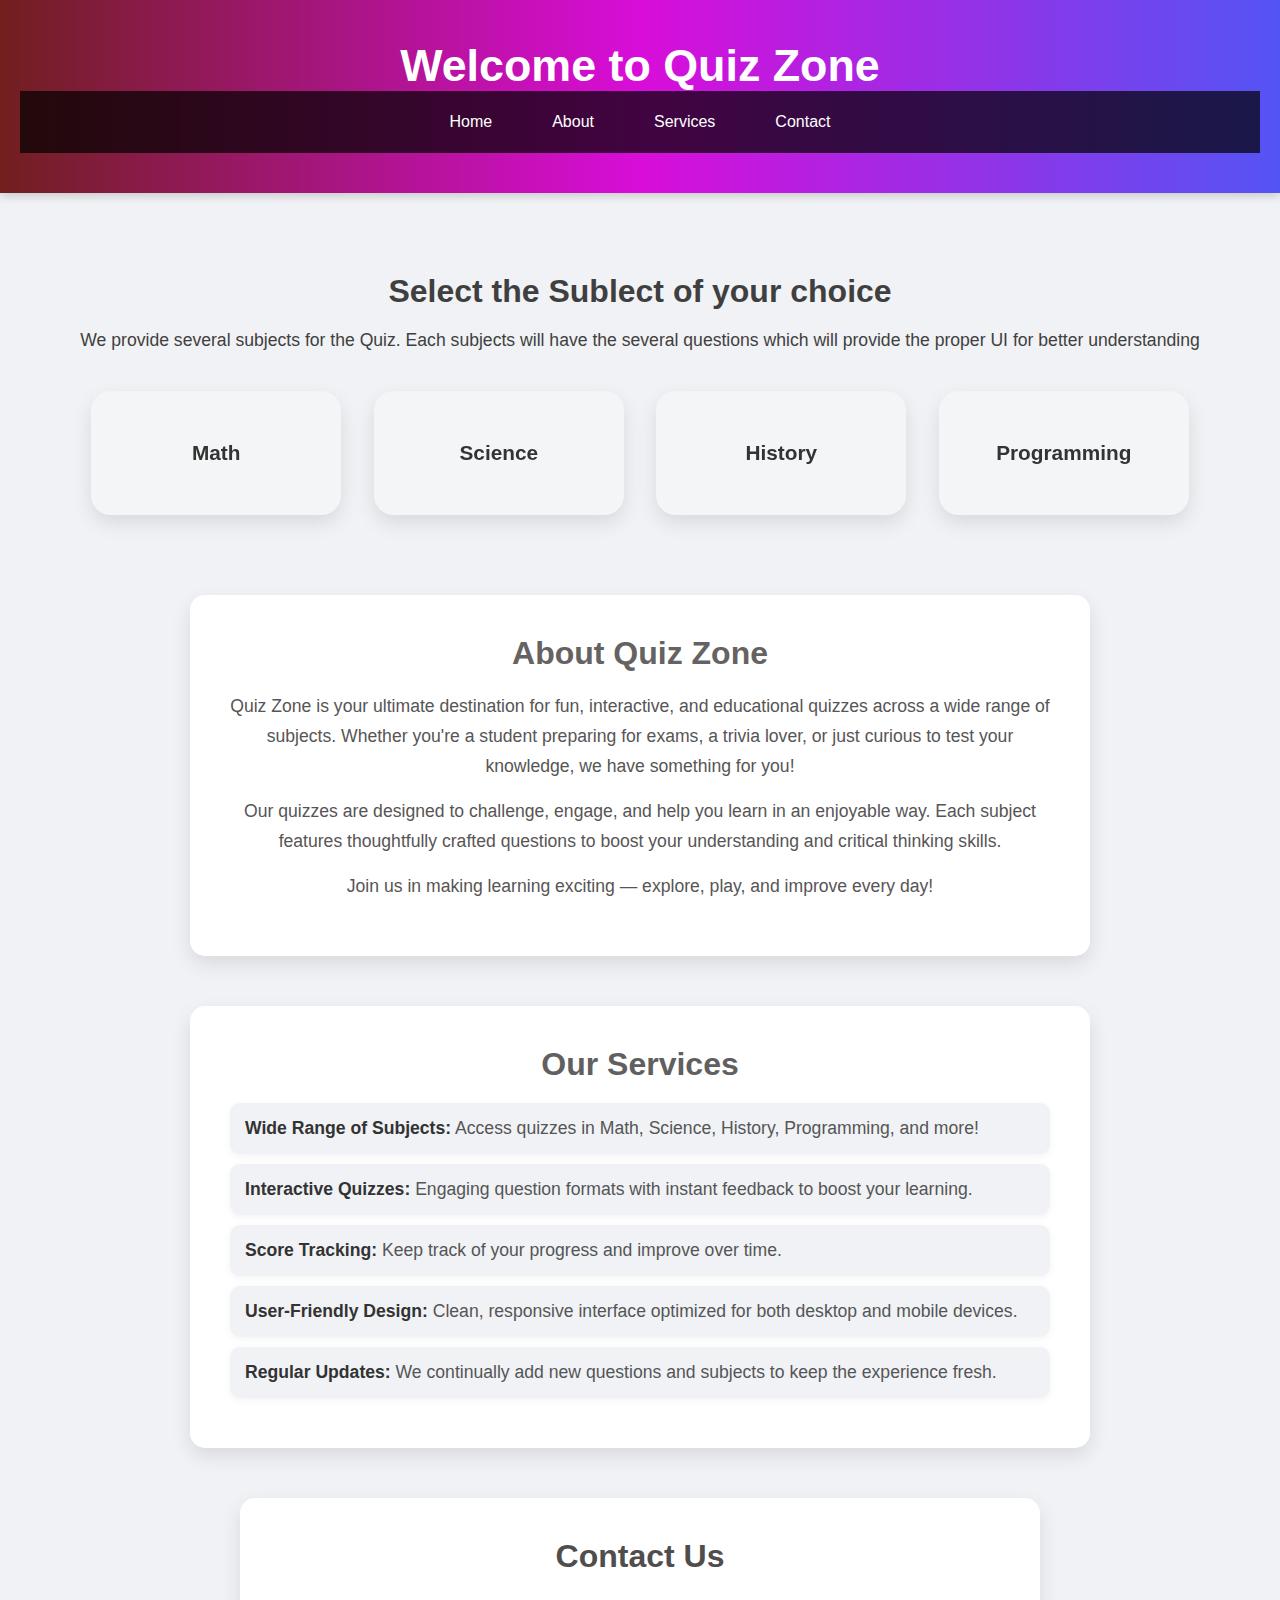
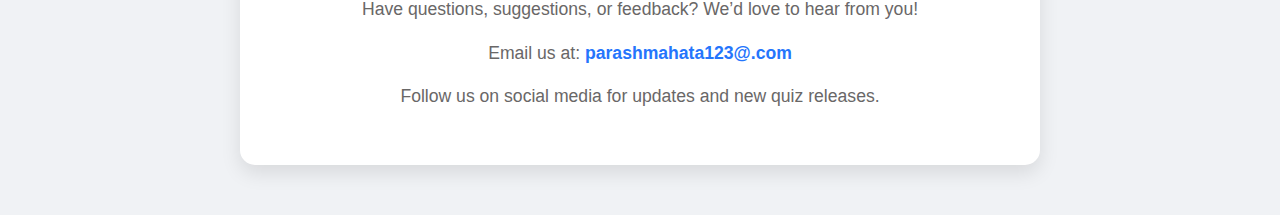
<file: index.html>
<!DOCTYPE html><html lang="en">
<head>
  <meta charset="UTF-8">
  <meta name="viewport" content="width=device-width, initial-scale=1.0">
  <title>Select Subject</title>
  <link rel="stylesheet" href="project.css">
</head>
<body>
  <header>
    <h1>Welcome to Quiz Zone</h1>
     <div class="navbar">
      
      <a href="#home" class="abc" >Home</a>
      <a href="#about" class="abc">About</a>
      <a href="#services" class="abc">Services</a>
      <a href="#contact" class="abc">Contact</a>
        
    </div>
    
  </header>
  <section id="home">
    <h2></h2>
  <div class="first-div">
    <h2>Select the Sublect of your choice </h2>
    <p>We provide several subjects for the Quiz. Each subjects will have the 
      several questions which will provide the proper UI for better understanding
    </p>
    
  <div class="subject-grid">
    <a href="math.html" class="subject-card">Math</a>
    <a href="science.html" class="subject-card">Science</a>
    <a href="History.html" class="subject-card">History</a>
    <a href="Programming.html" class="subject-card">Programming</a>
  </div>
  </div>
  </section>
  <section id="about">
    <div class="about-container">
      <h2>About Quiz Zone</h2>
      <p>Quiz Zone is your ultimate destination for fun, interactive, and educational quizzes across a wide range of subjects. Whether you're a student preparing for exams, a trivia lover, or just curious to test your knowledge, we have something for you!</p>
      <p>Our quizzes are designed to challenge, engage, and help you learn in an enjoyable way. Each subject features thoughtfully crafted questions to boost your understanding and critical thinking skills.</p>
      <p>Join us in making learning exciting — explore, play, and improve every day!</p>
    </div>
  </section>
  <section id="services">
    <div class="services-container">
      <h2>Our Services</h2>
      <ul>
        <li><strong>Wide Range of Subjects:</strong> Access quizzes in Math, Science, History, Programming, and more!</li>
        <li><strong>Interactive Quizzes:</strong> Engaging question formats with instant feedback to boost your learning.</li>
        <li><strong>Score Tracking:</strong> Keep track of your progress and improve over time.</li>
        <li><strong>User-Friendly Design:</strong> Clean, responsive interface optimized for both desktop and mobile devices.</li>
        <li><strong>Regular Updates:</strong> We continually add new questions and subjects to keep the experience fresh.</li>
      </ul>
    </div>
  </section>
  <section id="contact">
    <div class="contact-container">
      <h2>Contact Us</h2>
      <p>Have questions, suggestions, or feedback? We’d love to hear from you!</p>
      <p>Email us at: <a href="parashmahata123@gmail.com">parashmahata123@.com</a></p>
      <p>Follow us on social media for updates and new quiz releases.</p>
      
    </div>
  </section>
  
  
</body>
</html>
</file>
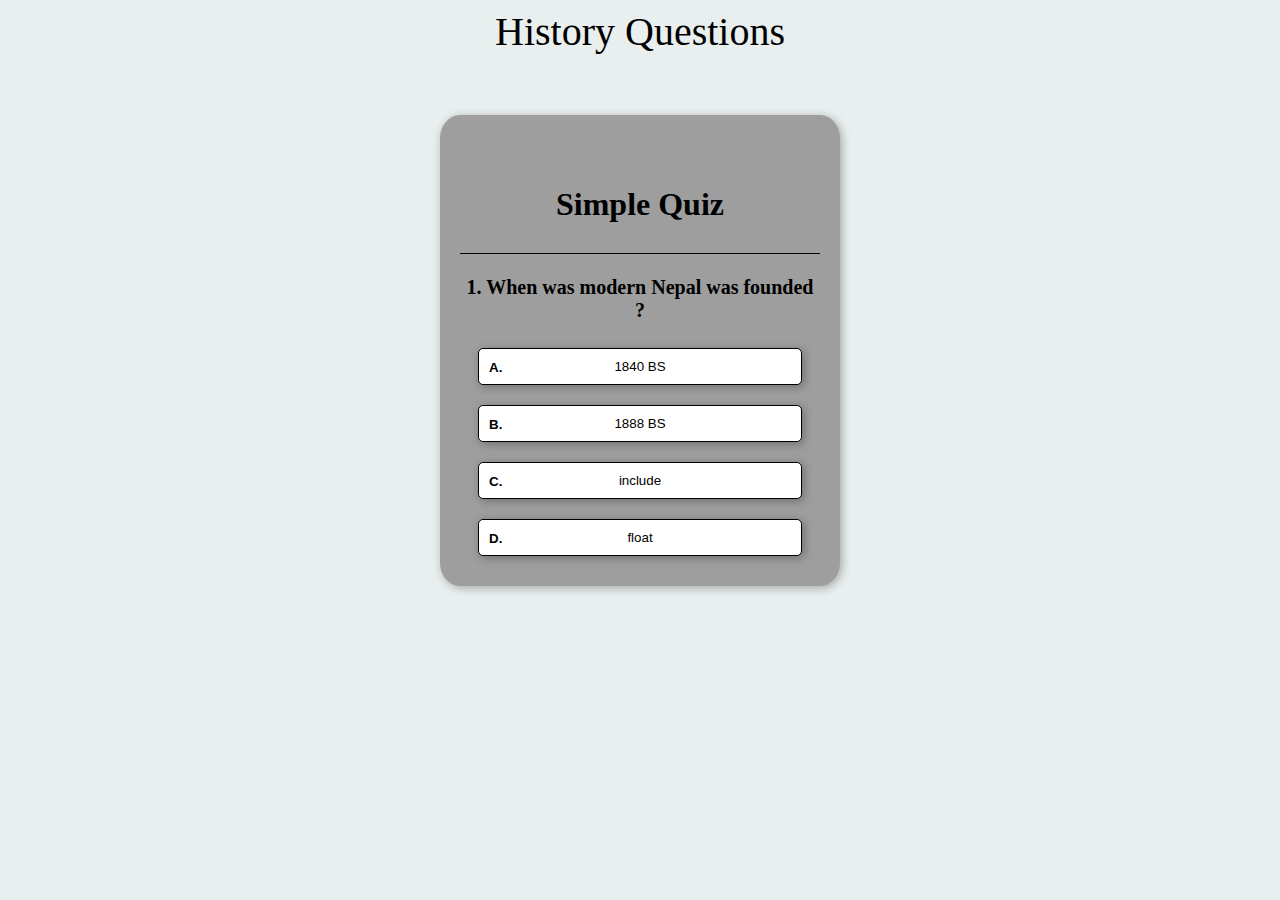
<file: History.html>
<!DOCTYPE html>
<html lang="en">
<head>
    <meta charset="UTF-8">
    <meta name="viewport" content="width=device-width, initial-scale=1.0">
    <title>project.math</title>
    <link rel="stylesheet" href="all.css">
  
</head>
<body>
    <header>History Questions</header>
    <div class="aaa">
        
        <h1>Simple Quiz</h1>
        <div class="quiz">
            <h2 id="questions">Here goes the Questions</h2>
            <div id="answer-buttons">
                <button class="bbb">Answer 1</button>
                <button class="bbb">Answer 2</button>
                <button class="bbb">Answer 3</button>
                <button class="bbb">Answer 4</button>
                
            </div>
            <button id="nextbtn">Next</button>
        </div>
    </div>
    <script src="history.js">
    
     </script>
    
</body>
</html>
</file>
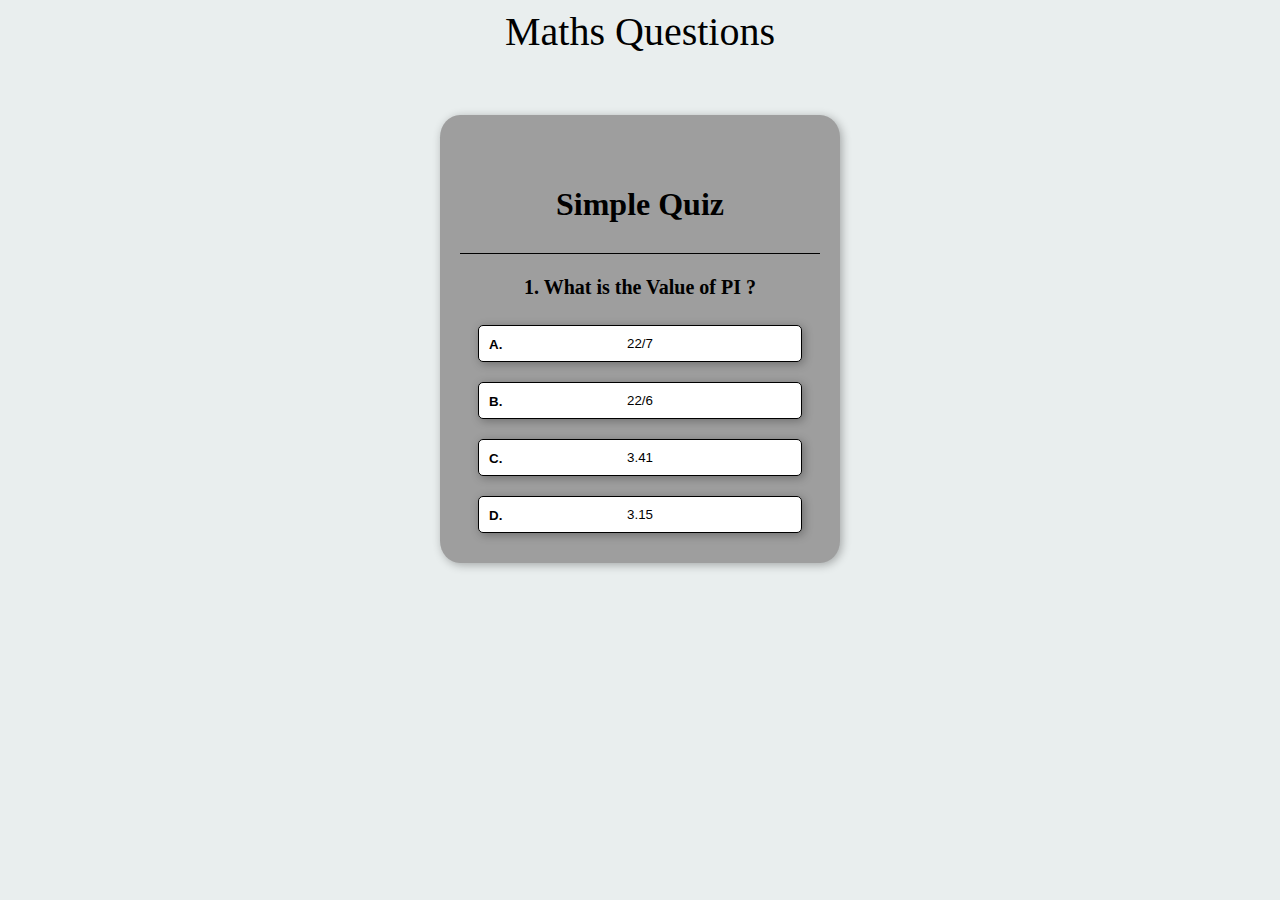
<file: math.html>
<!DOCTYPE html>
<html lang="en">
<head>
    <meta charset="UTF-8">
    <meta name="viewport" content="width=device-width, initial-scale=1.0">
    <title>project.math</title>
    <link rel="stylesheet" href="all.css">
  
</head>
<body>
    <header>Maths Questions</header>
    <div class="aaa">
        
        <h1>Simple Quiz</h1>
        <div class="quiz">
            <h2 id="questions">Here goes the Questions</h2>
            <div id="answer-buttons">
                <button class="bbb">Answer 1</button>
                <button class="bbb">Answer 2</button>
                <button class="bbb">Answer 3</button>
                <button class="bbb">Answer 4</button>
                
            </div>
            <button id="nextbtn">Next</button>
        </div>
    </div>
    <script src="math.js">
    
     </script>
    
</body>
</html>
</file>
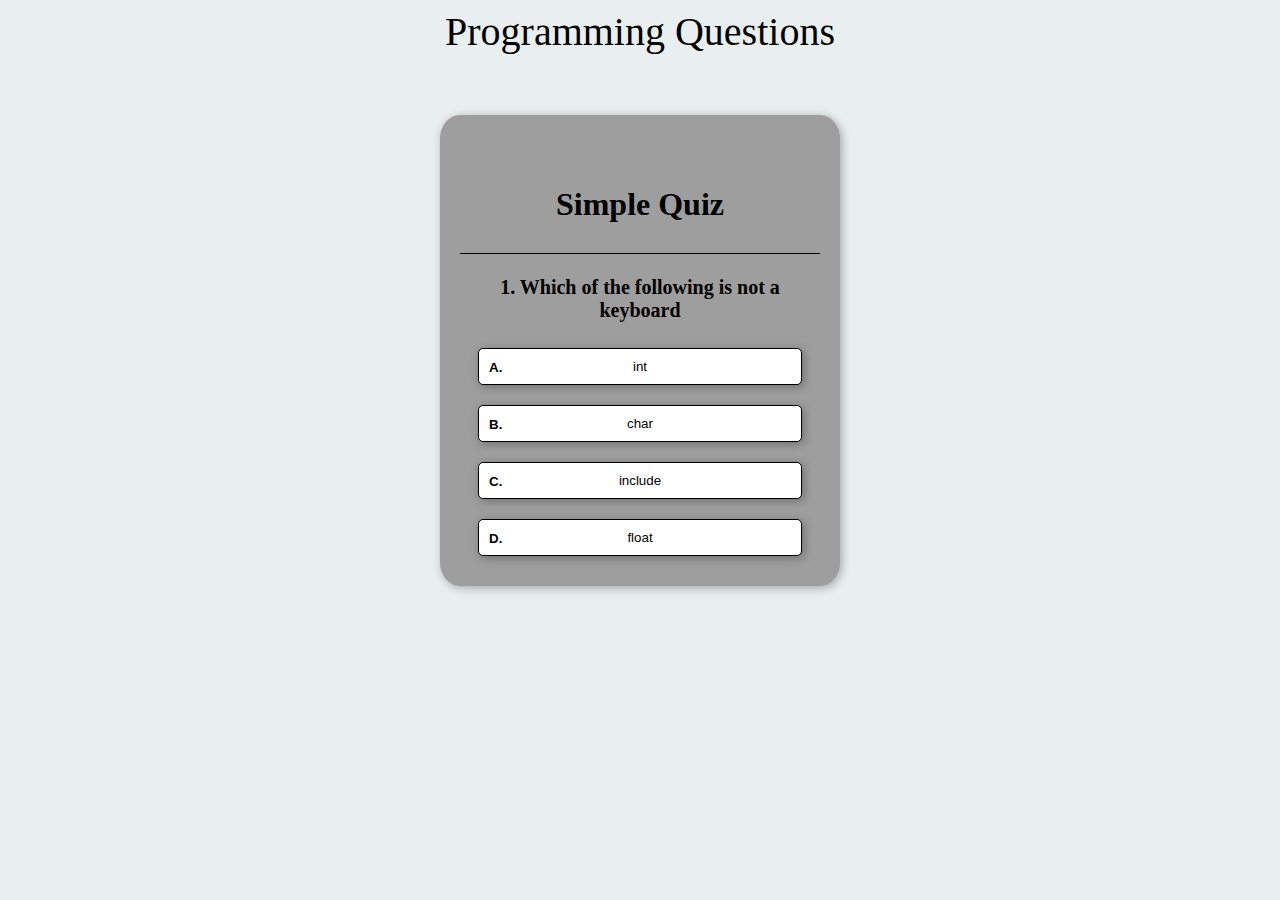
<file: Programming.html>
<!DOCTYPE html>
<html lang="en">
<head>
    <meta charset="UTF-8">
    <meta name="viewport" content="width=device-width, initial-scale=1.0">
    <title>project.math</title>
    <link rel="stylesheet" href="all.css">
  
</head>
<body>
    <header>Programming Questions</header>
    <div class="aaa">
        
        <h1>Simple Quiz</h1>
        <div class="quiz">
            <h2 id="questions">Here goes the Questions</h2>
            <div id="answer-buttons">
                <button class="bbb">Answer 1</button>
                <button class="bbb">Answer 2</button>
                <button class="bbb">Answer 3</button>
                <button class="bbb">Answer 4</button>
                
            </div>
            <button id="nextbtn">Next</button>
        </div>
    </div>
    <script src="Programming.js">
    
     </script>
    
</body>
</html>
</file>
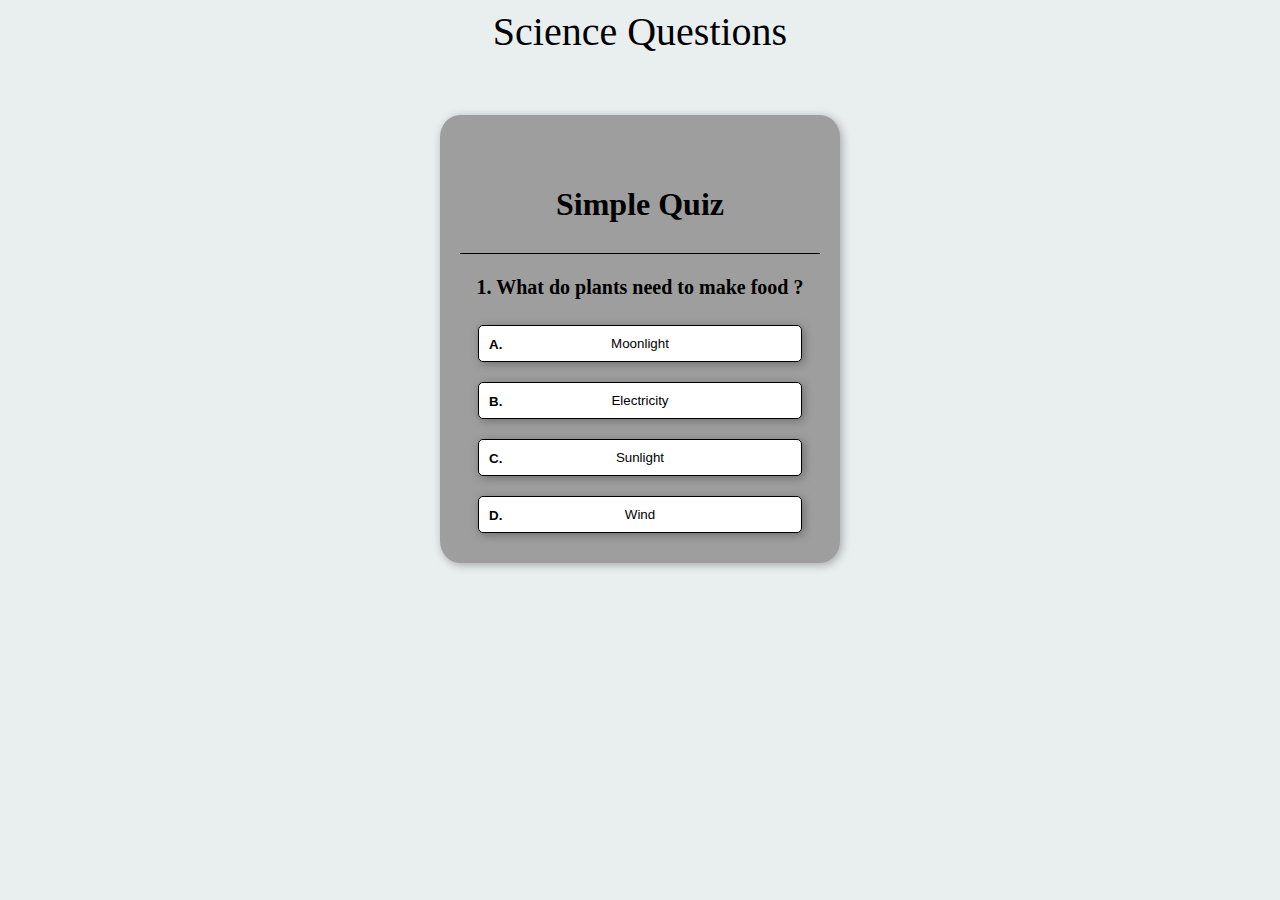
<file: science.html>
<!DOCTYPE html>
<html lang="en">
<head>
    <meta charset="UTF-8">
    <meta name="viewport" content="width=device-width, initial-scale=1.0">
    <title>project.math</title>
    <link rel="stylesheet" href="all.css">
  
</head>
<body>
    <header>Science Questions</header>
    <div class="aaa">
        
        <h1>Simple Quiz</h1>
        <div class="quiz">
            <h2 id="questions">Here goes the Questions</h2>
            <div id="answer-buttons">
                <button class="bbb">Answer 1</button>
                <button class="bbb">Answer 2</button>
                <button class="bbb">Answer 3</button>
                <button class="bbb">Answer 4</button>
                
            </div>
            <button id="nextbtn">Next</button>
        </div>
    </div>
    <script src="science.js">
    
     </script>
    
</body>
</html>
</file>
<file: project.css>
* {
  margin: 0;
  padding: 0;
  box-sizing: border-box;
}

body {
  font-family: 'Poppins', sans-serif;
  background: #f0f2f5;
  color: rgb(54, 53, 53);
  min-height: 100vh;
}


header {
  background: linear-gradient(90deg, rgb(113, 31, 31), rgb(217, 13, 217),  rgb(84, 84, 244));
  color: white;
  padding: 40px 20px;
  text-align: center;
  box-shadow: 0 2px 10px rgba(0,0,0,0.2);
}

header h1 {
  font-size: 2.8rem;
  font-weight: 700;
}


.navbar {
  display: flex;
  justify-content: center;
  flex-wrap: wrap;
  background: rgba(0,0,0,0.7);
  padding: 10px 0;
}

.navbar .abc {
  color: white;
  text-decoration: none;
  padding: 12px 20px;
  margin: 0 10px;
  font-size: 1rem;
  border-radius: 6px;
  transition: background 0.3s, color 0.3s;
}

.navbar .abc:hover {
  background: white;
  color: rgb(55, 54, 54);
}

/* Main content */
.first-div {
  max-width: 1200px;
  margin: 50px auto;
  padding: 30px;
  text-align: center;
}

.first-div h2 {
  font-size: 2rem;
  color: rgb(64, 63, 63);
  margin-bottom: 20px;
}

.first-div p {
  font-size: 1.1rem;
  color:rgb(65, 64, 64);
  margin-bottom: 40px;
}

/* Subject Grid */
.subject-grid {
  display: grid;
  grid-template-columns: repeat(auto-fit, minmax(220px, 1fr));
  gap: 30px;
  padding: 0 20px;
  justify-items: center;
}

/* Subject Card */
.subject-card {
  background: rgba(255, 255, 255, 0.25);
  backdrop-filter: blur(10px);
  -webkit-backdrop-filter: blur(10px);
  border-radius: 20px;
  box-shadow: 0 8px 20px rgba(0,0,0,0.1);
  color: #333;
  text-decoration: none;
  font-size: 1.3rem;
  font-weight: 600;
  padding: 50px 20px;
  width: 100%;
  max-width: 250px;
  position: relative;
  transition: transform 0.3s ease, box-shadow 0.3s ease;
  overflow: hidden;
}

.subject-card::before {
  content: "";
  position: absolute;
  top: 0; left: 0; right: 0; bottom: 0;
  background: linear-gradient(135deg, rgba(255, 204, 0, 0.3), rgba(255, 170, 0, 0.3));
  opacity: 0;
  transition: opacity 0.3s;
  border-radius: 20px;
  z-index: 0;
}

.subject-card:hover::before {
  opacity: 1;
}

.subject-card:hover {
  transform: translateY(-10px) scale(1.05);
  box-shadow: 0 15px 30px rgba(0,0,0,0.15);
  color:rgb(33, 33, 33);
}

/* Text inside card */
.subject-card span {
  position: relative;
  z-index: 1;
}

/* Responsive Navbar */
@media (max-width: 700px) {
  .navbar {
    flex-direction: column;
    align-items: center;
  }
  
  .navbar .abc {
    margin: 5px 0;
    width: 100%;
    text-align: center;
  }
}
.about-container {
  max-width: 900px;
  margin: 50px auto;
  background: white;
  padding: 40px;
  border-radius: 15px;
  box-shadow: 0 8px 20px rgba(0,0,0,0.1);
  text-align: center;
}
.about-container h2 {
  font-size: 2rem;
  margin-bottom: 20px;
  color: rgb(101, 98, 98);
}

.about-container p {
  font-size: 1.1rem;
  color: rgb(87, 85, 85);
  margin-bottom: 15px;
  line-height: 1.7;
}
.services-container {
  max-width: 900px;
  margin: 50px auto;
  background: white;
  padding: 40px;
  border-radius: 15px;
  box-shadow: 0 8px 20px rgba(0,0,0,0.1);
  
}

.services-container h2 {
  text-align: center;
  font-size: 2rem;
  color: rgb(97, 95, 95);
  margin-bottom: 20px;
}

.services-container ul {
  list-style: none;
  padding-left: 0;
}

.services-container li {
  background: #f0f2f5;
  margin: 10px 0;
  padding: 15px;
  border-radius: 10px;
  font-size: 1.1rem;
  color: #555;
  box-shadow: 0 2px 8px rgba(0,0,0,0.05);
}

.services-container li strong {
  color: #333;
}
.contact-container {
  max-width: 800px;
  margin: 50px auto;
  background: white;
  padding: 40px;
  border-radius: 15px;
  box-shadow: 0 8px 20px rgba(0,0,0,0.1);
  text-align: center;
}

.contact-container h2 {
  font-size: 2rem;
  color:rgb(80, 77, 77);
  margin-bottom: 20px;
}

.contact-container p {
  font-size: 1.1rem;
  color: rgb(105, 103, 103);
  margin-bottom: 15px;
  line-height: 1.6;
}

.contact-container a {
  color: #2575fc;
  text-decoration: none;
  font-weight: 600;
}

.contact-container a:hover {
  text-decoration: underline;
}
</file>
<file: all.css>
header{
    text-align: center;
    font-size: 40px;
}

body{
    background-color: rgb(233, 238, 238);
    border-radius: 20%;
}

.aaa{
    background-color: rgb(158, 158, 158);
    width: 360px;
    height: auto;
    border-radius: 5%;
    text-align: center;
    margin: 40px auto;
    margin-top: 60px;
    padding: 20px;
    font-weight: 560;
    box-shadow: 2px 2px 10px rgba(0,0,0,0.3);  
}
@media(max-width:787px){
.aaa{
    margin-top: 100px;
}
header{
    font-size: 30px;
}
body{
    background-color: rgb(242, 246, 243);
}
}
.aaa h1{
border-bottom: 1px solid;
padding: 30px;
animation: xyz 5s infinite;
}
.quiz h2{
font-size: 20px;

}
.bbb{
background-color: white;
color: black;
border: 1px solid;
font-weight: 500;
width: 90%;
padding: 10px;
margin: 10px 0px;
text-align: center;
border-radius: 5px;
cursor: pointer;
transition: all 0.3s;
box-shadow: 2px 2px 10px rgba(0,0,0,0.3);
position: relative;

}
.bbb::before {
     position: absolute;
    left: 10px; /* Moves label away from text */
    top: 50%;
    transform: translateY(-50%);
    font-weight: bold;
}
.bbb:nth-of-type(1)::before { content: "A. "; }
.bbb:nth-of-type(2)::before { content: "B. "; }
.bbb:nth-of-type(3)::before { content: "C. "; }
.bbb:nth-of-type(4)::before { content: "D. "; }

.bbb:hover:not([disabled]){
background-color: black;
color: white;
}
.bbb:disabled{
cursor: no-drop;
}

#nextbtn{
border-radius: 20px;
margin: 0px 0px 0px 110px;
text-align: center;
width: 150px;
display: none;
transition: all 0.3s;
height: 30px;
}
#nextbtn:hover{
background-color: black;
color: white;
}

.correct{
background-color: rgb(58, 227, 100);
}
.incorrect{
background-color: red;
}
.answer-buttons{
    height: 800px;
}
</file>
